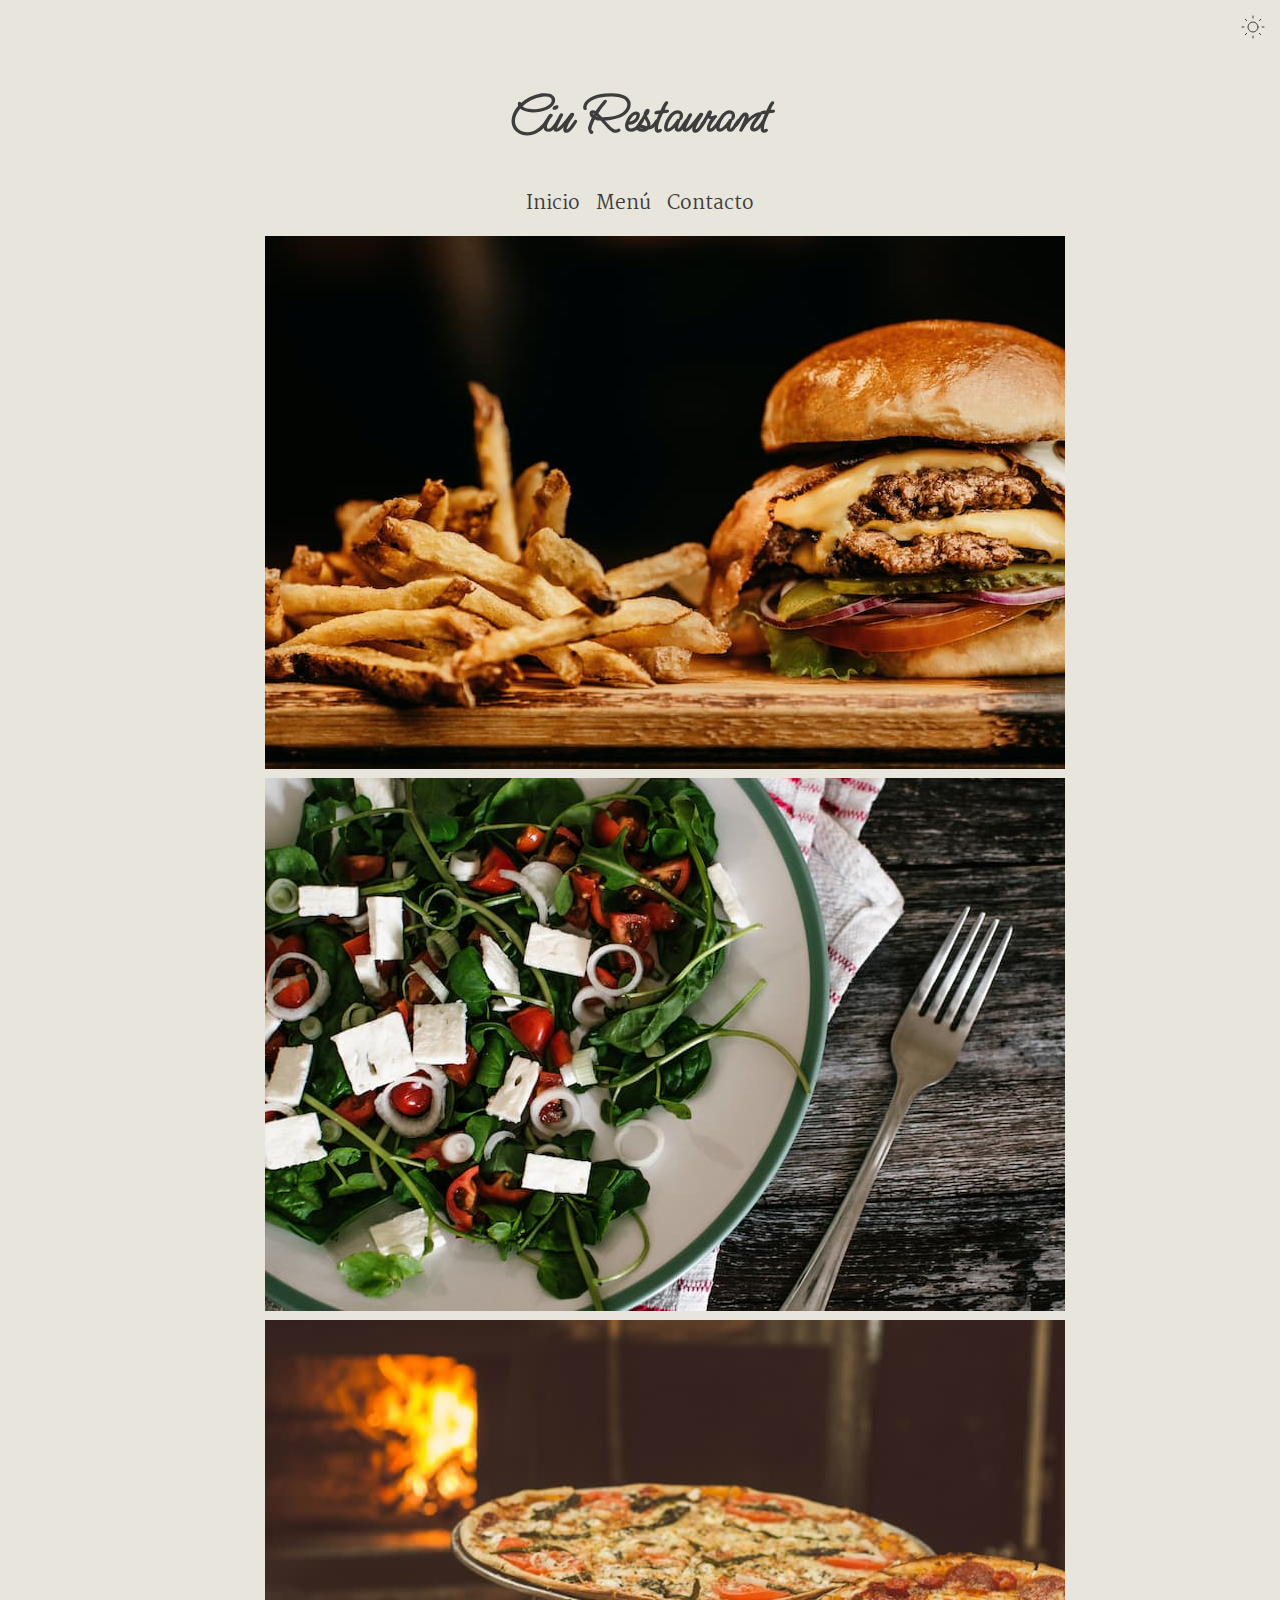
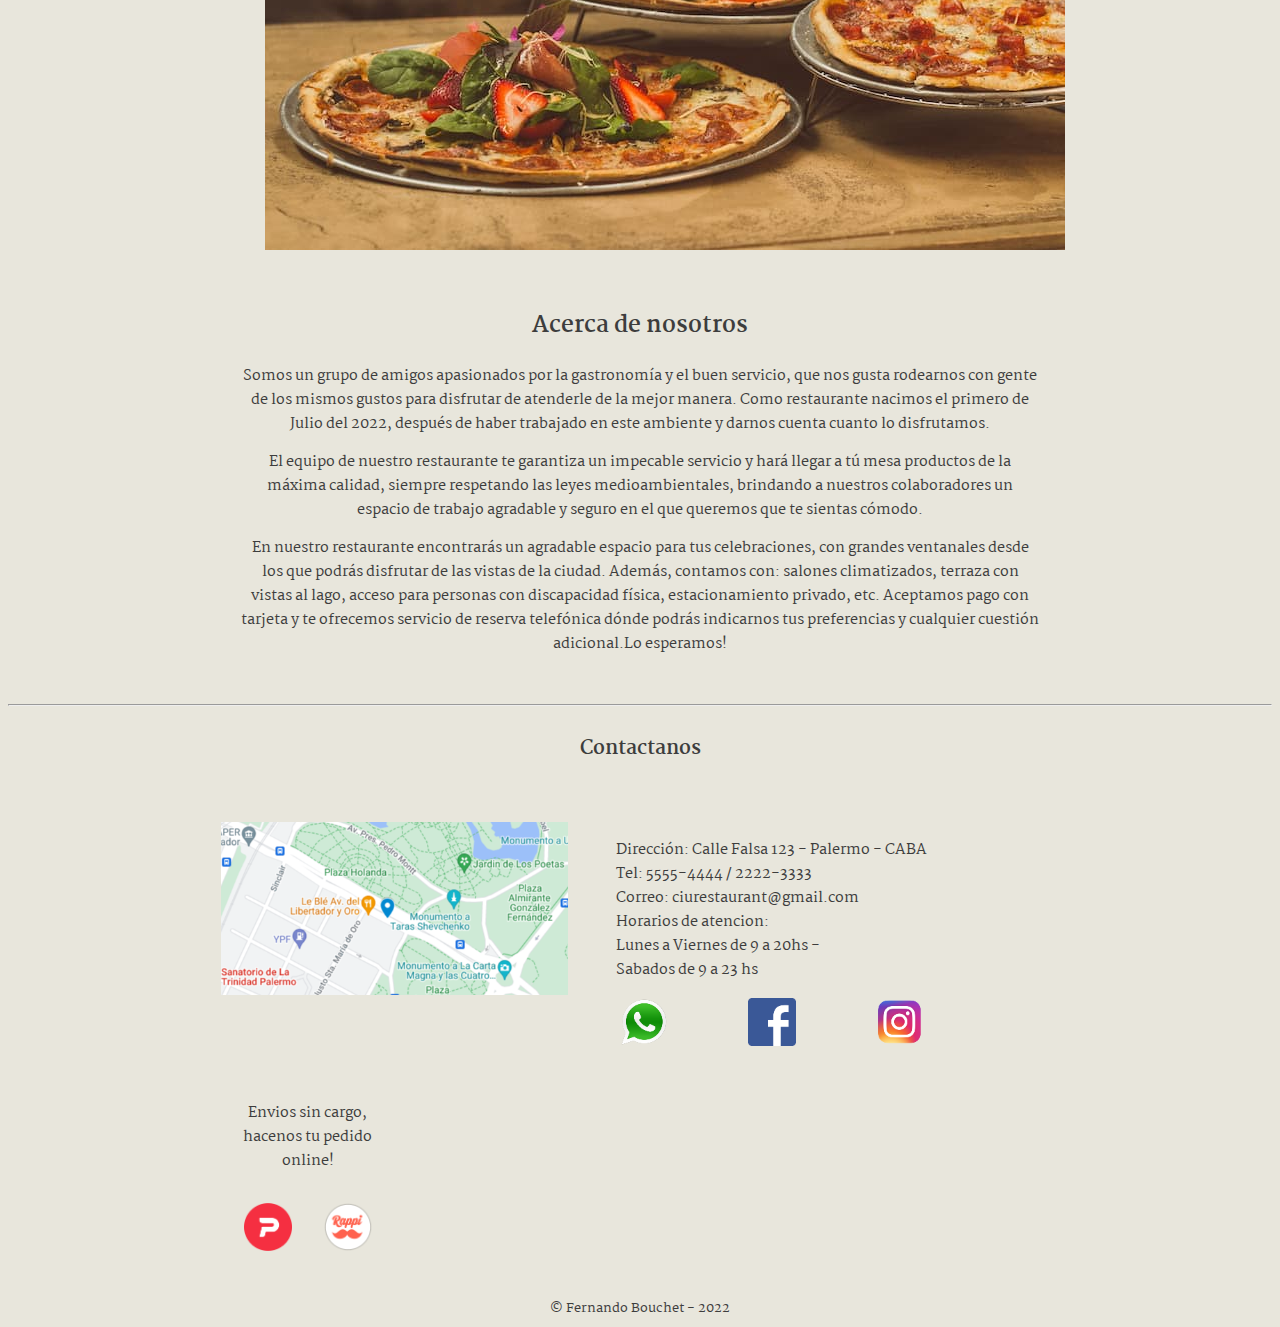
<file: index.html>
<!DOCTYPE html>
<html lang="es">
  <head>
    <meta charset="UTF-8" />
    <meta http-equiv="X-UA-Compatible" content="IE=edge" />
    <meta name="viewport" content="width=device-width, initial-scale=1.0" />
    <title>Inicio</title>
    <link
      href="https://cdn.jsdelivr.net/npm/bootstrap@5.0.2/dist/css/bootstrap.min.css"
      rel="stylesheet"
      integrity="sha384-EVSTQN3/azprG1Anm3QDgpJLIm9Nao0Yz1ztcQTwFspd3yD65VohhpuuCOmLASjC"
      crossorigin="anonymous"
    />
    <link rel="stylesheet" href="./styles/style.css" />
    <script
      src="https://cdn.jsdelivr.net/npm/bootstrap@5.0.2/dist/js/bootstrap.bundle.min.js"
      integrity="sha384-MrcW6ZMFYlzcLA8Nl+NtUVF0sA7MsXsP1UyJoMp4YLEuNSfAP+JcXn/tWtIaxVXM"
      crossorigin="anonymous"
      defer
    ></script>
    <script src="./scripts/main.js" defer></script>
    <script src="./scripts/darkMode.js"></script>
  </head>
  <body>
    <header>
      <div id="toggle-container"><button id="toggle"></button></div>
      <h1>Ciu Restaurant</h1>
    </header>
    <nav>
      <ul id="nav-ul">
        <li class="nav-link">Inicio</li>
        <li class="nav-link" id="menu-link">Menú</li>
        <li class="nav-link" id="contacto-link">Contacto</li>
      </ul>
    </nav>
    <main>
      <div class="container">
        <div
          id="carouselExampleSlidesOnly"
          class="carousel slide"
          data-bs-ride="carousel"
        >
          <div class="carousel-inner">
            <div class="carousel-item active">
              <img
                src="./assets/images/imagen0.jpg"
                class="d-block w-100"
                alt="Imagen de hamburguesa"
              />
            </div>
            <div class="carousel-item">
              <img
                src="./assets/images/imagen1.jpg"
                class="d-block w-100"
                alt="Imagen de plato vegetariano"
              />
            </div>
            <div class="carousel-item">
              <img
                src="./assets/images/imagen2.jpg"
                class="d-block w-100"
                alt="Imagen de pizzas"
              />
            </div>
          </div>
        </div>
      </div>
      <div id="acerca-de" class="container">
        <h2>Acerca de nosotros</h2>
        <p>
          Somos un grupo de amigos apasionados por la gastronomía y el buen
          servicio, que nos gusta rodearnos con gente de los mismos gustos para
          disfrutar de atenderle de la mejor manera. Como restaurante nacimos el
          primero de Julio del 2022, después de haber trabajado en este ambiente
          y darnos cuenta cuanto lo disfrutamos.
        </p>
        <p>
          El equipo de nuestro restaurante te garantiza un impecable servicio y
          hará llegar a tú mesa productos de la máxima calidad, siempre
          respetando las leyes medioambientales, brindando a nuestros
          colaboradores un espacio de trabajo agradable y seguro en el que
          queremos que te sientas cómodo.
        </p>
        <p>
          En nuestro restaurante encontrarás un agradable espacio para tus
          celebraciones, con grandes ventanales desde los que podrás disfrutar
          de las vistas de la ciudad. Además, contamos con: salones
          climatizados, terraza con vistas al lago, acceso para personas con
          discapacidad física, estacionamiento privado, etc. Aceptamos pago con
          tarjeta y te ofrecemos servicio de reserva telefónica dónde podrás
          indicarnos tus preferencias y cualquier cuestión adicional.Lo
          esperamos!
        </p>
      </div>
    </main>
    <hr />
    <footer>
      <h4>Contactanos</h4>
      <div class="row">
        <div class="col-1" id="mapa-container">
          <img
            id="mapa"
            src="./assets/images/mapa.png"
            alt="Ubicación en el mapa de CIU restaurante"
          />
        </div>
        <div class="col-2" id="footer-list">
          <ul>
            <li>Dirección: Calle Falsa 123 - Palermo - CABA</li>
            <li>Tel: 5555-4444 / 2222-3333</li>
            <li>Correo: ciurestaurant@gmail.com</li>
            <li>
              Horarios de atencion: <br />
              Lunes a Viernes de 9 a 20hs - <br />Sabados de 9 a 23 hs
            </li>
          </ul>
          <div id="social-container">
            <ul>
              <li>
                <img
                  class="social-icon"
                  src="./assets/icons/whatsapp.png"
                  alt="Logo de whatsapp"
                />
              </li>
              <li>
                <img
                  class="social-icon"
                  src="./assets/icons/facebook.png"
                  alt="Logo de facebook"
                />
              </li>
              <li>
                <img
                  class="social-icon"
                  src="./assets/icons/instagram.png"
                  alt="Logo de instagram"
                />
              </li>
            </ul>
          </div>
        </div>
        <div class="col-3" id="envios-container">
          <p>Envios sin cargo, hacenos tu pedido online!</p>
          <div id="pedidos-icon-container">
            <img
              class="pedidos-icon"
              src="./assets/icons/pedidosya.png"
              alt="Logo de pedidos ya"
            />
            <img
              class="pedidos-icon"
              src="./assets/icons/rappi.png"
              alt="Logo de pedidos ya"
            />
          </div>
        </div>
      </div>
      <span id="footer-span">© Fernando Bouchet - 2022</span>
    </footer>
  </body>
</html>
</file>
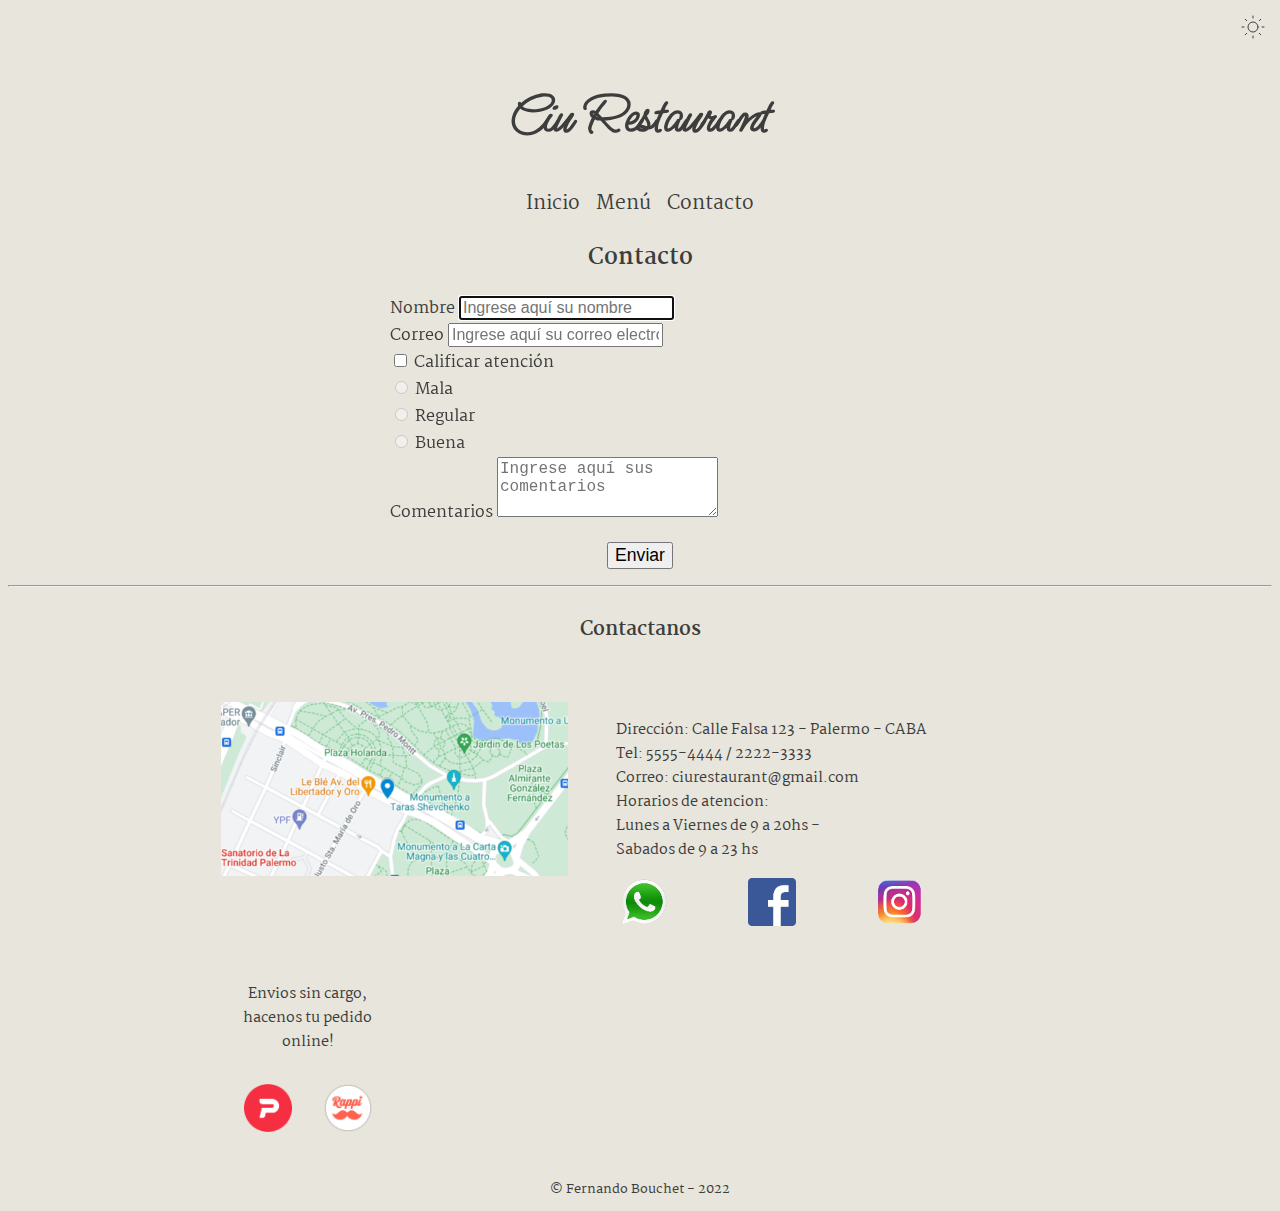
<file: contacto.html>
<!DOCTYPE html>
<html lang="es">
  <head>
    <meta charset="UTF-8" />
    <meta http-equiv="X-UA-Compatible" content="IE=edge" />
    <meta name="viewport" content="width=device-width, initial-scale=1.0" />
    <title>Contacto</title>
    <link
      href="https://cdn.jsdelivr.net/npm/bootstrap@5.0.2/dist/css/bootstrap.min.css"
      rel="stylesheet"
      integrity="sha384-EVSTQN3/azprG1Anm3QDgpJLIm9Nao0Yz1ztcQTwFspd3yD65VohhpuuCOmLASjC"
      crossorigin="anonymous"
    />
    <link rel="stylesheet" href="./styles/style.css" />
    <script
      src="https://cdn.jsdelivr.net/npm/bootstrap@5.0.2/dist/js/bootstrap.bundle.min.js"
      integrity="sha384-MrcW6ZMFYlzcLA8Nl+NtUVF0sA7MsXsP1UyJoMp4YLEuNSfAP+JcXn/tWtIaxVXM"
      crossorigin="anonymous"
      defer
    ></script>
    <script src="./scripts/main.js" defer></script>
    <script src="./scripts/darkMode.js"></script>
  </head>
  <body>
    <header>
      <div id="toggle-container"><button id="toggle"></button></div>
      <h1>Ciu Restaurant</h1>
    </header>
    <nav>
      <ul id="nav-ul">
        <li class="nav-link">Inicio</li>
        <li class="nav-link" id="menu-link">Menú</li>
        <li class="nav-link" id="contacto-link">Contacto</li>
      </ul>
    </nav>
    <main id="form-container" class="container">
      <h2>Contacto</h2>
      <form onsubmit="showAlert()">
        <div class="mb-3">
          <label for="name" class="form-label">Nombre</label>
          <input
            type="name"
            class="form-control"
            id="name-control"
            placeholder="Ingrese aquí su nombre"
            required
            autofocus
          />
        </div>
        <div class="mb-3">
          <label for="exampleFormControlInput1" class="form-label"
            >Correo</label
          >
          <input
            type="email"
            class="form-control"
            id="exampleFormControlInput1"
            placeholder="Ingrese aquí su correo electrónico"
            required
          />
        </div>
        <div class="form-check">
          <input
            id="form-check"
            class="form-check-input"
            type="checkbox"
            value=""
            id="flexCheckIndeterminate"
          />
          <label class="form-check-label" for="flexCheckIndeterminate">
            Calificar atención
          </label>
        </div>
        <div class="form-check">
          <input
            class="radio form-check-input"
            type="radio"
            name="flexRadioDefault"
            id="flexRadioDefault1"
            disabled
          />
          <label class="form-check-label" for="flexRadioDefault1"> Mala </label>
        </div>
        <div class="form-check">
          <input
            class="radio form-check-input"
            type="radio"
            name="flexRadioDefault"
            id="flexRadioDefault2"
            disabled
          />
          <label class="form-check-label" for="flexRadioDefault2">
            Regular
          </label>
        </div>
        <div class="form-check">
          <input
            class="radio form-check-input"
            type="radio"
            name="flexRadioDefault"
            id="flexRadioDefault2"
            disabled
          />
          <label class="form-check-label" for="flexRadioDefault2">
            Buena
          </label>
        </div>
        <div class="mb-3">
          <label for="exampleFormControlTextarea1" class="form-label"
            >Comentarios</label
          >
          <textarea
            class="form-control"
            id="exampleFormControlTextarea1"
            rows="3"
            placeholder="Ingrese aquí sus comentarios"
          ></textarea>
          <div id="submit-button">
            <button type="submit" class="btn btn-primary">Enviar</button>
          </div>
        </div>
      </form>
    </main>
    <hr />
    <footer>
      <h4>Contactanos</h4>
      <div class="row">
        <div class="col-1" id="mapa-container">
          <img
            id="mapa"
            src="./assets/images/mapa.png"
            alt="Ubicación en el mapa de CIU restaurante"
          />
        </div>
        <div class="col-2" id="footer-list">
          <ul>
            <li>Dirección: Calle Falsa 123 - Palermo - CABA</li>
            <li>Tel: 5555-4444 / 2222-3333</li>
            <li>Correo: ciurestaurant@gmail.com</li>
            <li>
              Horarios de atencion: <br />
              Lunes a Viernes de 9 a 20hs - <br />Sabados de 9 a 23 hs
            </li>
          </ul>
          <div id="social-container">
            <ul>
              <li>
                <img
                  class="social-icon"
                  src="./assets/icons/whatsapp.png"
                  alt="Logo de whatsapp"
                />
              </li>
              <li>
                <img
                  class="social-icon"
                  src="./assets/icons/facebook.png"
                  alt="Logo de facebook"
                />
              </li>
              <li>
                <img
                  class="social-icon"
                  src="./assets/icons/instagram.png"
                  alt="Logo de instagram"
                />
              </li>
            </ul>
          </div>
        </div>
        <div class="col-3" id="envios-container">
          <p>Envios sin cargo, hacenos tu pedido online!</p>
          <div id="pedidos-icon-container">
            <img
              class="pedidos-icon"
              src="./assets/icons/pedidosya.png"
              alt="Logo de pedidos ya"
            />
            <img
              class="pedidos-icon"
              src="./assets/icons/rappi.png"
              alt="Logo de pedidos ya"
            />
          </div>
        </div>
      </div>
      <span id="footer-span">© Fernando Bouchet - 2022</span>
    </footer>
  </body>
</html>
</file>
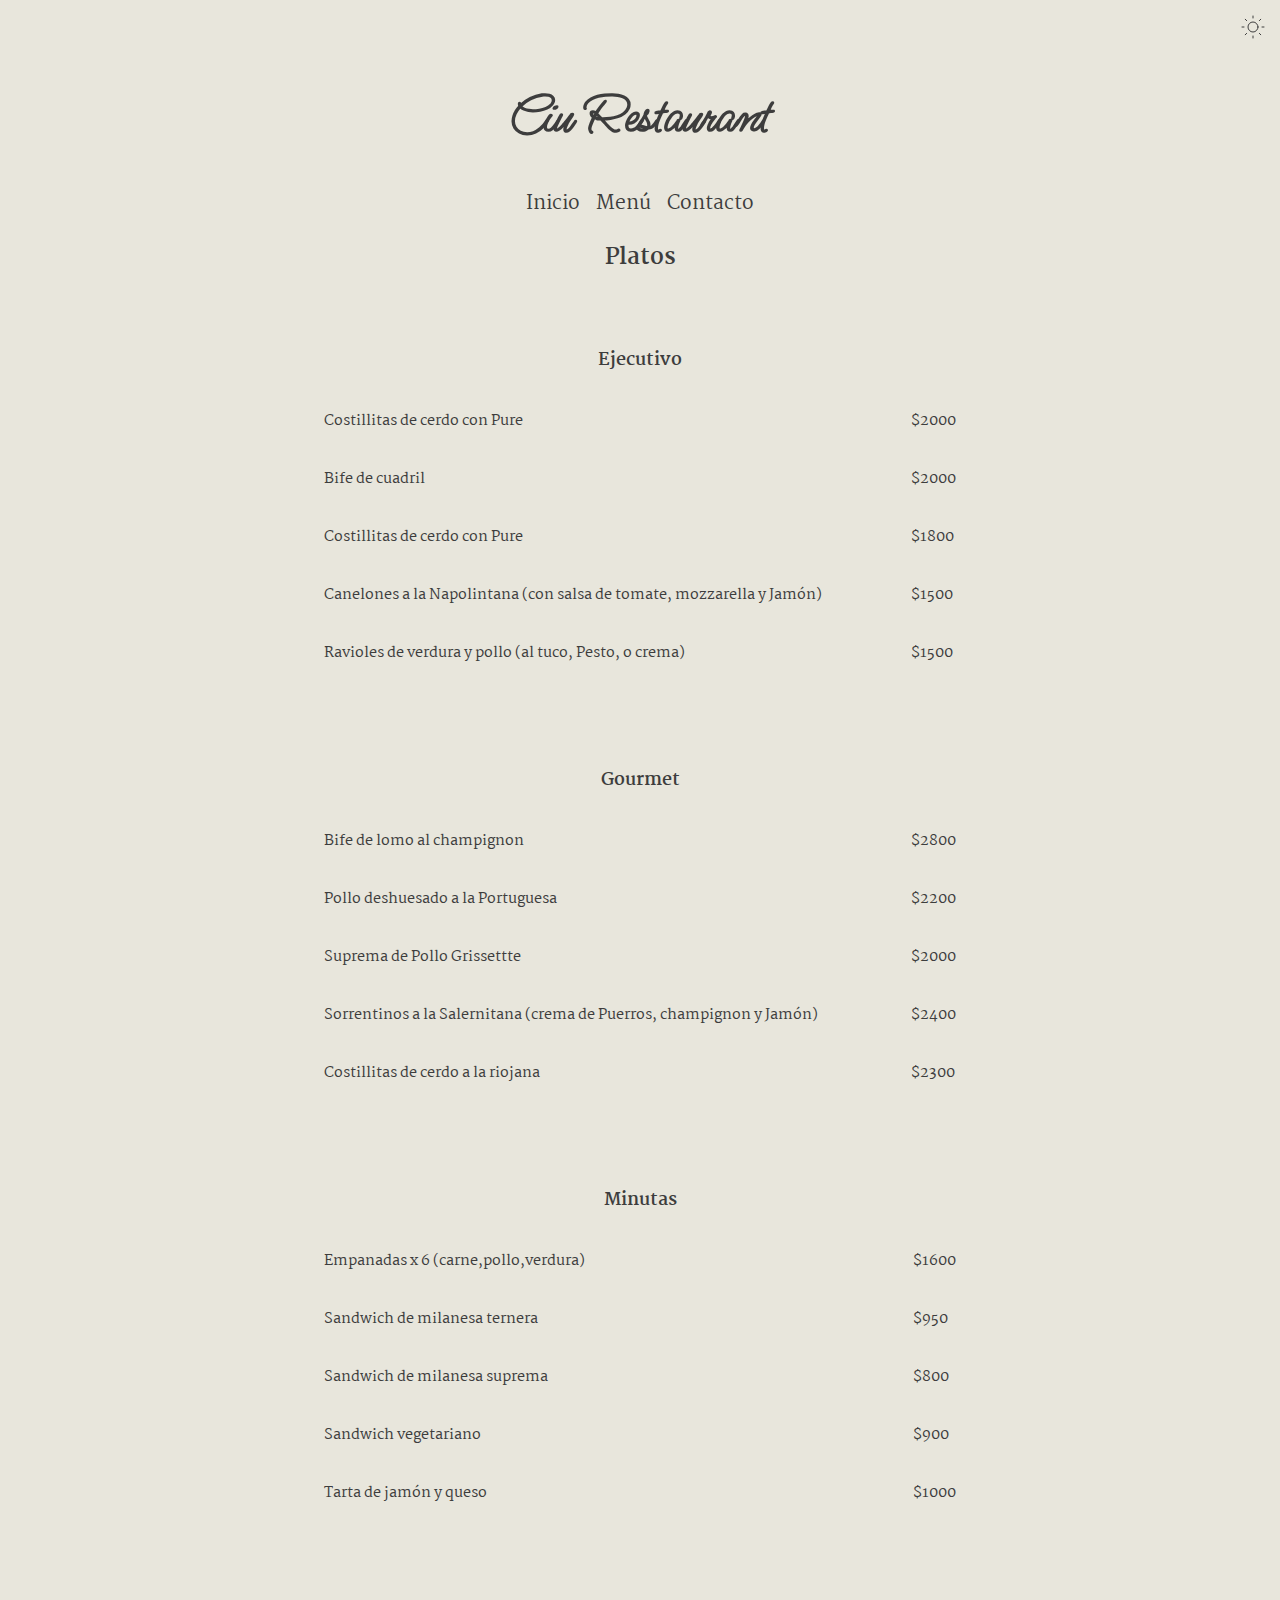
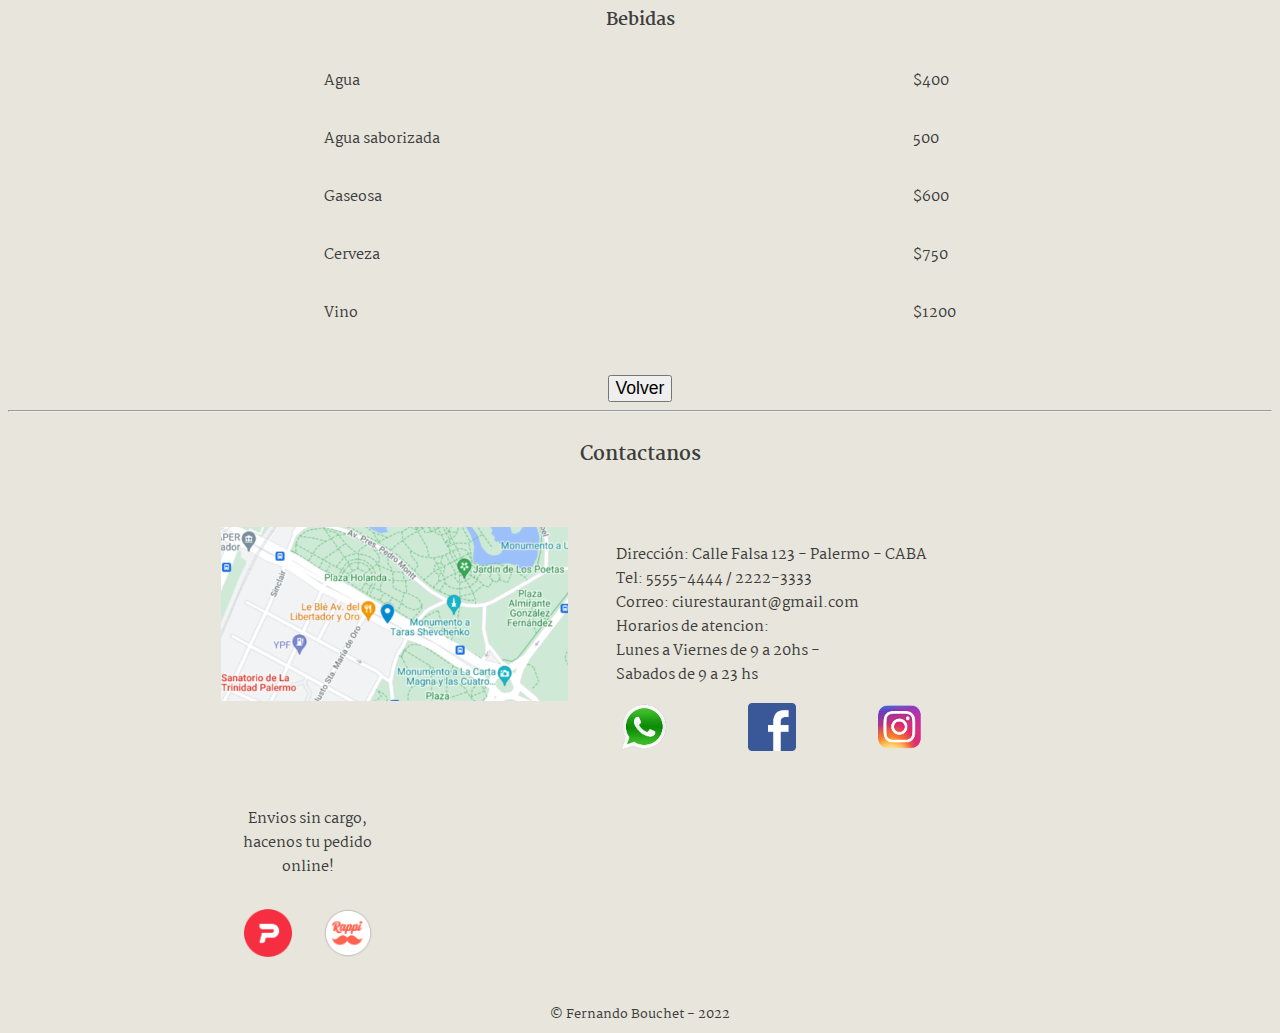
<file: detalle.html>
<!DOCTYPE html>
<html lang="es">
  <head>
    <meta charset="UTF-8" />
    <meta http-equiv="X-UA-Compatible" content="IE=edge" />
    <meta name="viewport" content="width=device-width, initial-scale=1.0" />
    <title>Detalle</title>
    <link
      href="https://cdn.jsdelivr.net/npm/bootstrap@5.0.2/dist/css/bootstrap.min.css"
      rel="stylesheet"
      integrity="sha384-EVSTQN3/azprG1Anm3QDgpJLIm9Nao0Yz1ztcQTwFspd3yD65VohhpuuCOmLASjC"
      crossorigin="anonymous"
    />
    <link rel="stylesheet" href="./styles/style.css" />
    <script
      src="https://cdn.jsdelivr.net/npm/bootstrap@5.0.2/dist/js/bootstrap.bundle.min.js"
      integrity="sha384-MrcW6ZMFYlzcLA8Nl+NtUVF0sA7MsXsP1UyJoMp4YLEuNSfAP+JcXn/tWtIaxVXM"
      crossorigin="anonymous"
      defer
    ></script>
    <script src="./scripts/main.js" defer></script>
    <script src="./scripts/darkMode.js"></script>
  </head>
  <body>
    <header>
      <div id="toggle-container"><button id="toggle"></button></div>
      <h1>Ciu Restaurant</h1>
    </header>
    <nav>
      <ul id="nav-ul">
        <li class="nav-link">Inicio</li>
        <li class="nav-link" id="menu-link">Menú</li>
        <li class="nav-link" id="contacto-link">Contacto</li>
      </ul>
    </nav>
    <main>
      <h2>Platos</h2>
      <div id="tabla-container">
        <table id="tabla-ejecutivo">
          <thead>
            <tr>
              <th colspan="2">Ejecutivo</th>
            </tr>
          </thead>
          <tbody>
            <tr>
              <td>Costillitas de cerdo con Pure</td>
              <td>$2000</td>
            </tr>
            <tr>
              <td>Bife de cuadril</td>
              <td>$2000</td>
            </tr>
            <tr>
              <td>Costillitas de cerdo con Pure</td>
              <td>$1800</td>
            </tr>
            <tr>
              <td>
                Canelones a la Napolintana (con salsa de tomate, mozzarella y
                Jamón)
              </td>
              <td>$1500</td>
            </tr>
            <tr>
              <td>Ravioles de verdura y pollo (al tuco, Pesto, o crema)</td>
              <td>$1500</td>
            </tr>
          </tbody>
        </table>
        <table id="tabla-gourmet">
          <thead>
            <tr>
              <th colspan="2">Gourmet</th>
            </tr>
          </thead>
          <tbody>
            <tr>
              <td>Bife de lomo al champignon</td>
              <td>$2800</td>
            </tr>
            <tr>
              <td>Pollo deshuesado a la Portuguesa</td>
              <td>$2200</td>
            </tr>
            <tr>
              <td>Suprema de Pollo Grissettte</td>
              <td>$2000</td>
            </tr>
            <tr>
              <td>
                Sorrentinos a la Salernitana (crema de Puerros, champignon y
                Jamón)
              </td>
              <td>$2400</td>
            </tr>
            <tr>
              <td>Costillitas de cerdo a la riojana</td>
              <td>$2300</td>
            </tr>
          </tbody>
        </table>
        <table id="tabla-minutas">
          <thead>
            <tr>
              <th colspan="2">Minutas</th>
            </tr>
          </thead>
          <tbody>
            <tr>
              <td>Empanadas x 6 (carne,pollo,verdura)</td>
              <td>$1600</td>
            </tr>
            <tr>
              <td>Sandwich de milanesa ternera</td>
              <td>$950</td>
            </tr>
            <tr>
              <td>Sandwich de milanesa suprema</td>
              <td>$800</td>
            </tr>
            <tr>
              <td>Sandwich vegetariano</td>
              <td>$900</td>
            </tr>
            <tr>
              <td>Tarta de jamón y queso</td>
              <td>$1000</td>
            </tr>
          </tbody>
        </table>
        <table id="tabla-bebidas">
          <thead>
            <tr>
              <th colspan="2">Bebidas</th>
            </tr>
          </thead>
          <tbody>
            <tr>
              <td>Agua</td>
              <td>$400</td>
            </tr>
            <tr>
              <td>Agua saborizada</td>
              <td>500</td>
            </tr>
            <tr>
              <td>Gaseosa</td>
              <td>$600</td>
            </tr>
            <tr>
              <td>Cerveza</td>
              <td>$750</td>
            </tr>
            <tr>
              <td>Vino</td>
              <td>$1200</td>
            </tr>
          </tbody>
        </table>
      </div>
      <div class="volver-boton-container">
        <button class="btn btn-primary" id="boton-volver">Volver</button>
      </div>
    </main>
    <hr />
    <footer>
      <h4>Contactanos</h4>
      <div class="row">
        <div class="col-1" id="mapa-container">
          <img
            id="mapa"
            src="./assets/images/mapa.png"
            alt="Ubicación en el mapa de CIU restaurante"
          />
        </div>
        <div class="col-2" id="footer-list">
          <ul>
            <li>Dirección: Calle Falsa 123 - Palermo - CABA</li>
            <li>Tel: 5555-4444 / 2222-3333</li>
            <li>Correo: ciurestaurant@gmail.com</li>
            <li>
              Horarios de atencion: <br />
              Lunes a Viernes de 9 a 20hs - <br />Sabados de 9 a 23 hs
            </li>
          </ul>
          <div id="social-container">
            <ul>
              <li>
                <img
                  class="social-icon"
                  src="./assets/icons/whatsapp.png"
                  alt="Logo de whatsapp"
                />
              </li>
              <li>
                <img
                  class="social-icon"
                  src="./assets/icons/facebook.png"
                  alt="Logo de facebook"
                />
              </li>
              <li>
                <img
                  class="social-icon"
                  src="./assets/icons/instagram.png"
                  alt="Logo de instagram"
                />
              </li>
            </ul>
          </div>
        </div>
        <div class="col-3" id="envios-container">
          <p>Envios sin cargo, hacenos tu pedido online!</p>
          <div id="pedidos-icon-container">
            <img
              class="pedidos-icon"
              src="./assets/icons/pedidosya.png"
              alt="Logo de pedidos ya"
            />
            <img
              class="pedidos-icon"
              src="./assets/icons/rappi.png"
              alt="Logo de pedidos ya"
            />
          </div>
        </div>
      </div>
      <span id="footer-span">© Fernando Bouchet - 2022</span>
    </footer>
  </body>
</html>
</file>
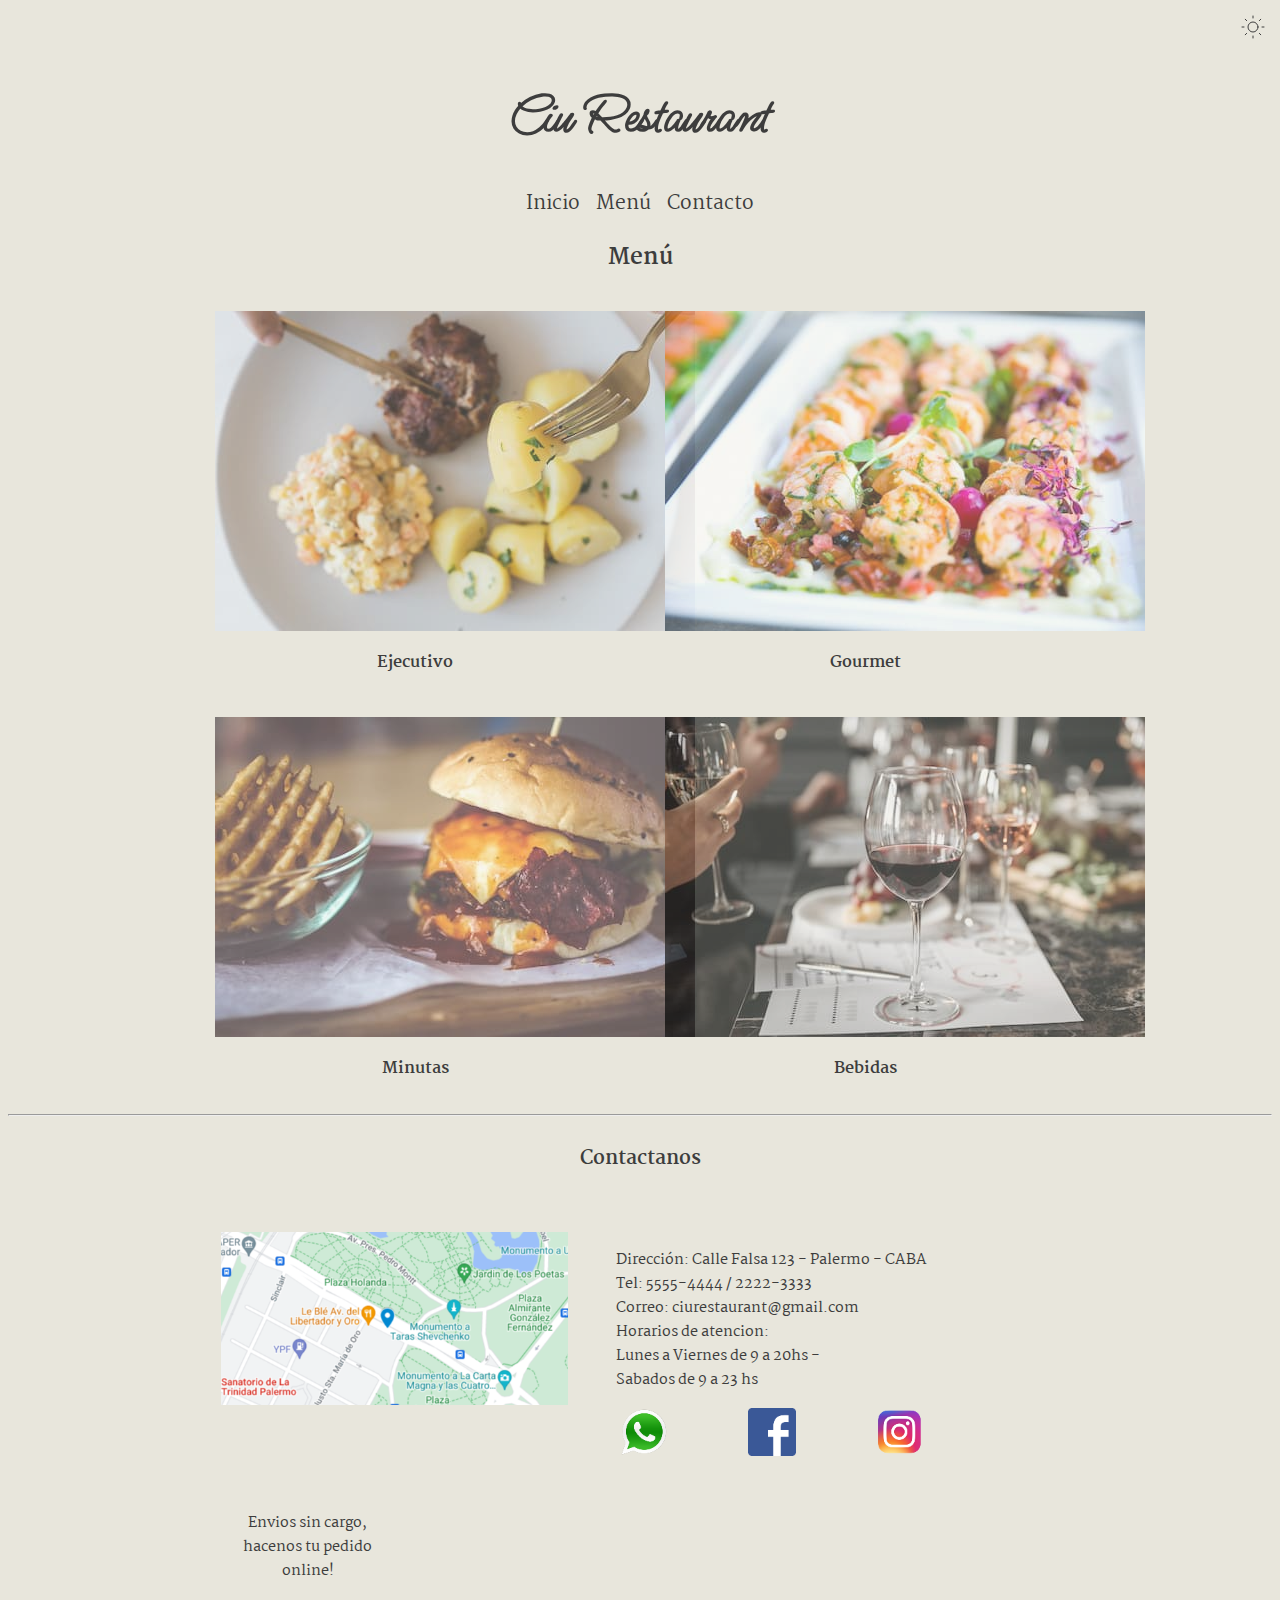
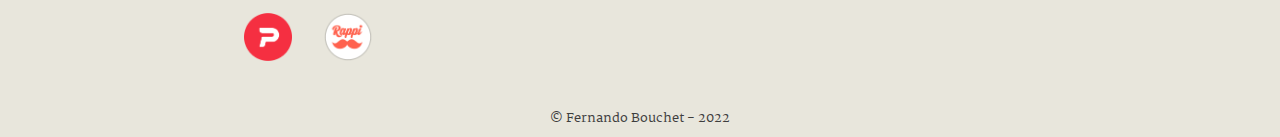
<file: menu.html>
<!DOCTYPE html>
<html lang="es">
  <head>
    <meta charset="UTF-8" />
    <meta http-equiv="X-UA-Compatible" content="IE=edge" />
    <meta name="viewport" content="width=device-width, initial-scale=1.0" />
    <title>Menu</title>
    <link
      href="https://cdn.jsdelivr.net/npm/bootstrap@5.0.2/dist/css/bootstrap.min.css"
      rel="stylesheet"
      integrity="sha384-EVSTQN3/azprG1Anm3QDgpJLIm9Nao0Yz1ztcQTwFspd3yD65VohhpuuCOmLASjC"
      crossorigin="anonymous"
    />
    <link rel="stylesheet" href="./styles/style.css" />
    <script
      src="https://cdn.jsdelivr.net/npm/bootstrap@5.0.2/dist/js/bootstrap.bundle.min.js"
      integrity="sha384-MrcW6ZMFYlzcLA8Nl+NtUVF0sA7MsXsP1UyJoMp4YLEuNSfAP+JcXn/tWtIaxVXM"
      crossorigin="anonymous"
      defer
    ></script>
    <script src="./scripts/main.js" defer></script>
    <script src="./scripts/darkMode.js"></script>
  </head>
  <body>
    <div id="toggle-container"><button id="toggle"></button></div>
    <header><h1>Ciu Restaurant</h1></header>
    <nav>
      <ul id="nav-ul">
        <li class="nav-link">Inicio</li>
        <li class="nav-link" id="menu-link">Menú</li>
        <li class="nav-link" id="contacto-link">Contacto</li>
      </ul>
    </nav>
    <main>
      <h2>Menú</h2>
      <div id="menus-container">
        <div class="card bg-dark text-white platos-link" id="card-ejecutivo">
          <img
            src="./assets/images/ejecutivo.jpg"
            class="card-img"
            alt="Imagen de menu ejecutivo"
          />
          <div class="card-img-overlay">
            <h5 class="card-title">Ejecutivo</h5>
          </div>
        </div>
        <div class="card bg-dark text-white platos-link" id="card-gourmet">
          <img
            src="./assets/images/gourmet.jpg"
            class="card-img"
            alt="Imagen de menu gourmet"
          />
          <div class="card-img-overlay">
            <h5 class="card-title">Gourmet</h5>
          </div>
        </div>
        <div class="card bg-dark text-white platos-link" id="card-minutas">
          <img
            src="./assets/images/minutas.jpg"
            class="card-img"
            alt="Imagen de minutas"
          />
          <div class="card-img-overlay">
            <h5 class="card-title">Minutas</h5>
          </div>
        </div>
        <div class="card bg-dark text-white platos-link" id="card-bebidas">
          <img
            src="./assets/images/bebidas.jpg"
            class="card-img"
            alt="Imagen de bebidas"
          />
          <div class="card-img-overlay">
            <h5 class="card-title">Bebidas</h5>
          </div>
        </div>
      </div>
    </main>
    <hr />
    <footer>
      <h4>Contactanos</h4>
      <div class="row">
        <div class="col-1" id="mapa-container">
          <img
            id="mapa"
            src="./assets/images/mapa.png"
            alt="Ubicación en el mapa de CIU restaurante"
          />
        </div>
        <div class="col-2" id="footer-list">
          <ul>
            <li>Dirección: Calle Falsa 123 - Palermo - CABA</li>
            <li>Tel: 5555-4444 / 2222-3333</li>
            <li>Correo: ciurestaurant@gmail.com</li>
            <li>
              Horarios de atencion: <br />
              Lunes a Viernes de 9 a 20hs - <br />Sabados de 9 a 23 hs
            </li>
          </ul>
          <div id="social-container">
            <ul>
              <li>
                <img
                  class="social-icon"
                  src="./assets/icons/whatsapp.png"
                  alt="Logo de whatsapp"
                />
              </li>
              <li>
                <img
                  class="social-icon"
                  src="./assets/icons/facebook.png"
                  alt="Logo de facebook"
                />
              </li>
              <li>
                <img
                  class="social-icon"
                  src="./assets/icons/instagram.png"
                  alt="Logo de instagram"
                />
              </li>
            </ul>
          </div>
        </div>
        <div class="col-3" id="envios-container">
          <p>Envios sin cargo, hacenos tu pedido online!</p>
          <div id="pedidos-icon-container">
            <img
              class="pedidos-icon"
              src="./assets/icons/pedidosya.png"
              alt="Logo de pedidos ya"
            />
            <img
              class="pedidos-icon"
              src="./assets/icons/rappi.png"
              alt="Logo de pedidos ya"
            />
          </div>
        </div>
      </div>
      <span id="footer-span">© Fernando Bouchet - 2022</span>
    </footer>
  </body>
</html>
</file>
<file: styles/style.css>
@import url('https://fonts.googleapis.com/css2?family=Martel&family=Ms+Madi&display=swap');

:root[darkMode='true'] {
  --bg-color: #171923;
  --font-color: #c5cddb;
  --toggle-icon: url('../assets/icons/moon.svg') no-repeat center;
}

:root[darkMode='false'] {
  --bg-color: #e8e6dc;
  --font-color: #3d3d3d;
  --toggle-icon: url('../assets/icons/sun.svg') no-repeat center;
}

html {
  font-size: 16px;
}

body {
  color: var(--font-color);
  background-color: var(--bg-color);
  font-family: 'Martel', serif;
}

h1 {
  font-family: 'Ms Madi', cursive;
  font-size: calc(2.5rem + 1vw);
}

h1,
h4,
h2 {
  text-align: center;
}

.nav-link {
  cursor: pointer;
  list-style: none;
  color: var(--font-color);
}

#nav-ul {
  padding: 0;
  display: flex;
  justify-content: center;
  gap: 1rem;
}

#toggle-container {
  display: flex;
  justify-content: flex-end;
}

#toggle {
  background-size: contain;
  border: none;
  background: var(--toggle-icon);
  padding: 1.2rem;
}

footer {
  position: relative;
  bottom: 0;
  max-width: 900px;
  margin: auto;
}

#mapa-container {
  text-align: center;
  margin: auto;
}

#mapa {
  text-align: center;
  width: 100%;
  max-width: 500px;
  height: auto;
  margin: auto;
  cursor: zoom-in;
}

.row {
  padding: 1rem;
}

.row::after {
  content: '';
  clear: both;
  display: table;
}

[class*='col-'] {
  float: left;
  padding: 15px;
}

.col-1 {
  width: 40%;
}

.col-2 {
  width: 40%;
  display: flex;
  flex-direction: column;
  align-items: center;
  justify-content: space-between;
}

.col-3 {
  width: 20%;
}

#footer-list {
  margin: 0 auto;
}

#footer-list > ul > li {
  list-style: none;
  font-size: calc(0.5rem + 0.5vw);
}

#footer-list > ul {
  display: flex;
  flex-direction: column;
  justify-content: space-between;
  align-content: center;
  padding: 0;
}

#social-container > ul {
  display: flex;
  gap: 5rem;
  margin: 0;
  padding: 0;
  list-style: none;
  cursor: pointer;
}

#social-list {
  text-align: center;
}

.social-icon {
  width: 100%;
  max-width: 48px;
  height: auto;
}

#envios-container {
  text-align: center;
  margin: auto;
}

.pedidos-icon {
  width: 100%;
  max-width: 48px;
  height: auto;
  cursor: pointer;
  margin: 1rem;
}

.social-icon,
.pedidos-icon {
  transition: transform ease-out 500ms;
}

.social-icon:hover,
.pedidos-icon:hover {
  transform: scale(1.2);
}

.carousel {
  max-width: 750px;
  margin: auto;
}

#acerca-de {
  text-align: center;
  max-width: 800px;
  margin: 3rem auto;
}

#form-container {
  max-width: 500px;
  margin: 0 auto;
  padding: 0 2rem;
}

#form-container > h2 {
  text-align: center;
}

#submit-button {
  display: flex;
  justify-content: center;
  margin: 1rem auto;
}

#menus-container {
  display: grid;
  grid-template-columns: 50% 50%;
  max-width: 900px;
  margin: auto;
}

.card {
  max-width: 400px;
  height: auto;
  margin: 1rem auto;
  cursor: pointer;
  transition: transform 400ms;
  border: unset;
}

.card-img-overlay {
  padding: 0.05rem;
  position: unset;
  text-align: center;
  border-radius: 0 calc(0.25rem - 1px);
}

.card-img {
  border-bottom-right-radius: unset;
  border-bottom-left-radius: unset;
  opacity: 0.7;
}

.card:hover .card-img-overlay {
  background-color: #0d6efd;
}
.card:hover .card-img {
  opacity: 1;
}

.card-img-overlay > h5 {
  margin: 0.5rem;
}

.card:hover {
  transform: scale(1.05);
}

#tabla-container {
  display: flex;
  flex-direction: column;
  max-width: 700px;
  margin: 0 auto;
  padding: 0 2rem;
}

table {
  margin: 1rem auto;
  padding: 1rem;
}

th {
  text-align: center;
  padding: 1rem;
  font-size: calc(0.7rem + 0.5vw);
}

td {
  padding: 1rem;
  width: 100%;
  font-size: calc(0.5rem + 0.5vw);
}

.volver-boton-container {
  display: flex;
  justify-content: center;
}

li {
  font-size: calc(0.8rem + 0.5vw);
}

h2 {
  font-size: calc(1rem + 0.5vw);
}

h4 {
  font-size: calc(0.8rem + 0.5vw);
}

h5 {
  font-size: calc(0.6rem + 0.5vw);
}

p {
  font-size: calc(0.5rem + 0.5vw);
}

button {
  font-size: calc(0.7rem + 0.5vw) !important;
}

label,
input:placeholder-shown,
textarea:placeholder-shown {
  font-size: calc(0.6rem + 0.5vw);
}

#pedidos-icon-container {
  display: flex;
  justify-content: center;
}

#footer-span {
  display: table;
  margin: 0 auto;
  font-size: calc(0.4rem + 0.5vw);
}

@media (max-width: 767px) {
  #nav-ul {
    gap: 0;
  }
  .row {
    flex-direction: column;
  }
  .col-1,
  .col-2,
  .col-3 {
    width: 100%;
  }
  #mapa {
    max-width: 300px;
  }
  .social-icon,
  #pedidos-icon {
    max-width: 36px;
  }
  #menus-container {
    grid-template-columns: 100%;
  }
  .card {
    max-width: 300px;
  }
}

@media (max-width: 1023px) {
  .card {
    max-width: 350px;
  }
}
</file>
